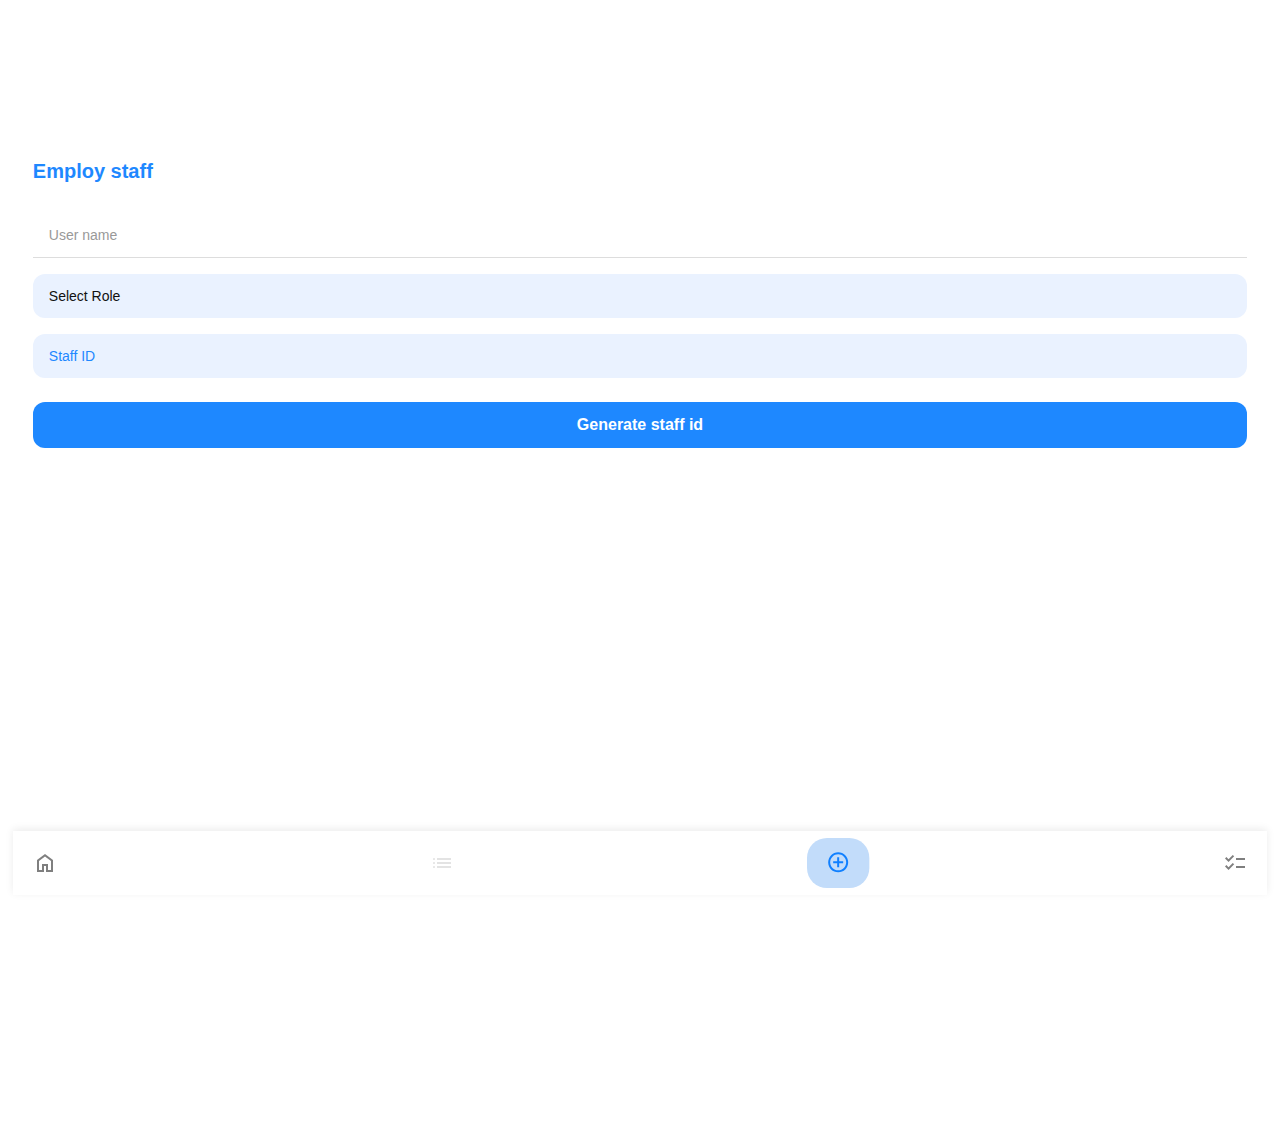
<file: addStaff/addStaff.html>
<!DOCTYPE html>
<html lang="en">
<head>
  <meta charset="UTF-8" />
  <meta name="viewport" content="width=device-width, initial-scale=1.0" />
  <title>Add Staff</title>
  <link rel="stylesheet" href="addStaff.css" />
  <script src="./addStaff.js" defer></script>
</head> 
<body>

  <div class="app">

    <!-- CONTENT AREA -->
    <main class="content">
      <section class="form-section">
        <h2 class="form-title">Employ staff</h2>
        
        <form class="staff-form">
          <div class="form-group">
            <input 
              type="text" 
              class="form-input" 
              placeholder="User name" 
              required
            >
          </div>

          <div class="form-group">
            <select class="form-input staff-role" required>
              <option value="" disabled selected>Select Role</option>
              <option value="admin">Admin</option>
              <option value="manager">Manager</option>
              <option value="staff">Staff</option>
              <option value="intern">Intern</option>
            </select>
          </div>

          <div class="form-group">
            <input 
              type="text" 
              class="form-input staff-id-input" 
              placeholder="Staff ID" 
              readonly
            >
          </div>


          <button type="button" class="btn-primary" id="generateBtn">
            Generate staff id
          </button>
        </form>
      </section>
    </main>

    <!-- BOTTOM NAVIGATION -->
    <nav class="bottom-nav">
      <a href="../index.html" class="nav-item" title="Home">
        <img src="../assets/home.svg" alt="">
      </a>

      <a href="../attendance/attendance.html" class="nav-item" title="Attendance">
        <img src="../assets/list.svg" alt="">
      </a>

      <a href="./addStaff.html" class="nav-item active" title="Add">
        <img src="../assets/add_circlePage.svg" alt="">
      </a>

      <a href="../staffList/staffList.html" class="nav-item" title="Reports">
        <img src="../assets/checklist.svg" alt="">
      </a>
    </nav>

  </div>

  <script src="addStaff.js"></script>

</body>
</html>
</file>
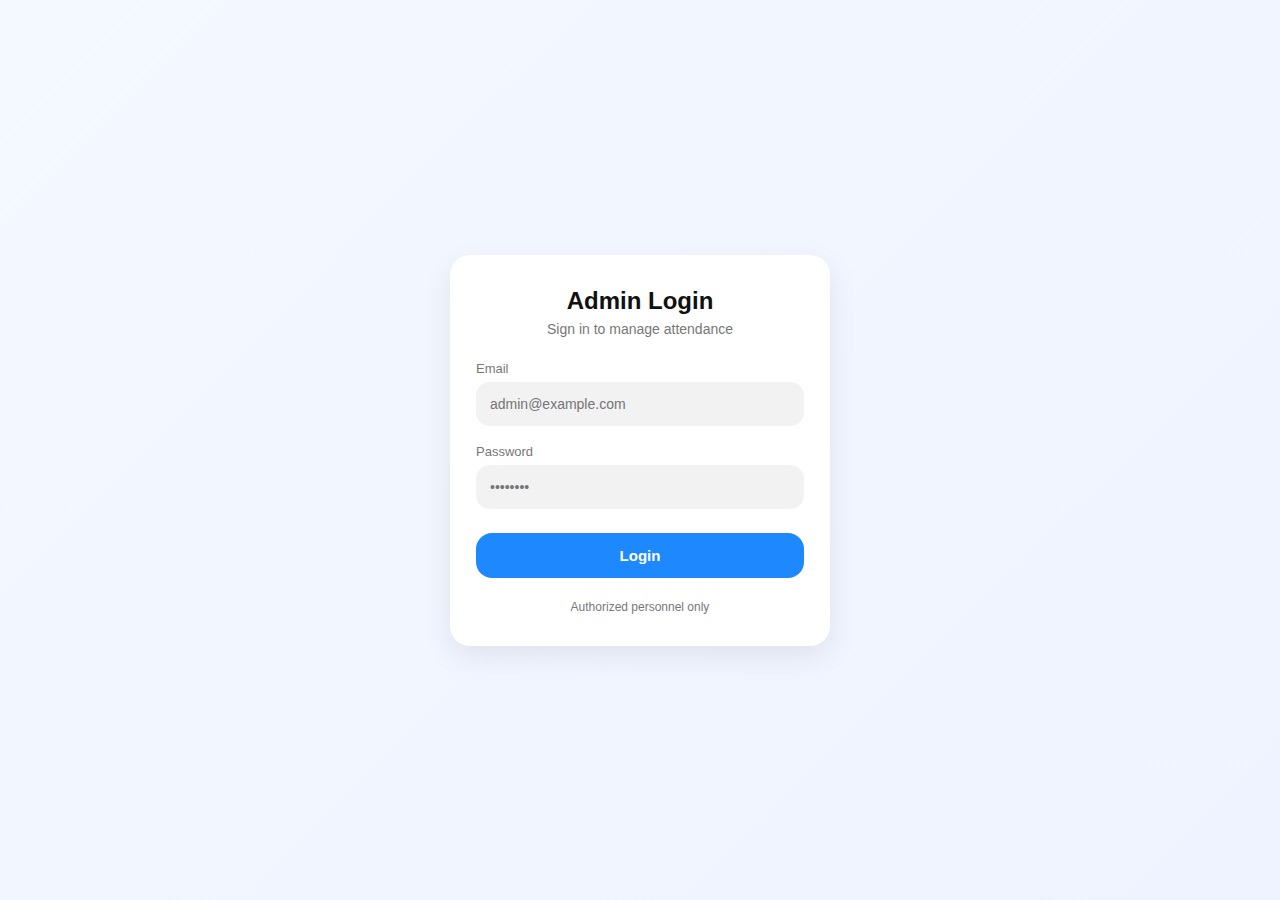
<file: authentication/login.html>
<!DOCTYPE html>
<html lang="en">
<head>
  <meta charset="UTF-8" />
  <meta name="viewport" content="width=device-width, initial-scale=1.0" />
  <title>Admin Login</title>
  <link rel="stylesheet" href="login.css" />
</head>
<body>

  <div class="login-wrapper">
    <div class="login-card">

      <h1>Admin Login</h1>
      <p class="subtitle">Sign in to manage attendance</p>

      <form>
        <div class="input-group">
          <label for="email">Email</label>
          <input
            type="email"
            id="email"
            placeholder="admin@example.com"
            required
          />
        </div>

        <div class="input-group">
          <label for="password">Password</label>
          <input
            type="password"
            id="password"
            placeholder="••••••••"
            required
          />
        </div>

        <button type="submit" class="login-btn">
          Login
        </button>
      </form>

      <div class="footer-text">
        Authorized personnel only
      </div>

    </div>
  </div>

</body>
</html>
</file>
<file: addStaff/addStaff.css>
:root {
  --blue: #1e88ff;
  --blue-light: #eaf2ff;
  --green-light: #e9fbe9;
  --red-light: #ffe5e5;
  --gray: #f2f2f2;
  --text-dark: #111;
  --text-muted: #8a8a8a;
}

* {
  box-sizing: border-box;
  font-family: -apple-system, BlinkMacSystemFont, "Segoe UI", Roboto, sans-serif;
}

body {
  margin: 0;
  display: flex;
  justify-content: center;
  overflow: hidden;
}

.app {
  background: #fff;
  padding: 20px;
  position: relative;
  margin: 120px auto;
  width: 98vw;
  height: 100vh;
}

/* HEADER */
.header {
  display: flex;
  justify-content: space-between;
  align-items: center;
  margin-bottom: 20px;
}

.header h1 {
  font-size: 20px;
  margin: 0;
  font-weight: 600;
}

.avatar {
  width: 40px;
  height: 40px;
  border-radius: 50%;
  background: var(--gray);
}

/* CONTENT */
.content {
  margin-bottom: 80px;
}

/* FORM SECTION */
.form-section {
  padding: 20px 0;
}

.form-title {
  font-size: 20px;
  font-weight: 600;
  color: var(--blue);
  margin: 0 0 30px 0;
}

.staff-form {
  display: flex;
  flex-direction: column;
  gap: 16px;
}

.form-group {
  display: flex;
  flex-direction: column;
}

.form-input {
  padding: 14px 16px;
  border: none;
  border-bottom: 1px solid #ddd;
  font-size: 14px;
  font-family: inherit;
  background-color: transparent;
  color: var(--text-dark);
}

.form-input::placeholder {
  color: #999;
}

.form-input:focus {
  outline: none;
  border-bottom-color: var(--blue);
}

.staff-id-input {
  background-color: var(--blue-light);
  border: none;
  border-radius: 12px;
  padding: 14px 16px;
}

.staff-id-input::placeholder {
  color: var(--blue);
}

/* STAFF ROLE DROPDOWN */
.staff-role {
  -webkit-appearance: none;
  -moz-appearance: none;
  appearance: none;
  background-color: var(--blue-light);
  border: none;
  border-radius: 12px;
  padding: 14px 16px;
  font-size: 14px;
  color: var(--text-dark);
  cursor: pointer;
  width: 100%;
}

.staff-role:focus {
  outline: none;
  border: 1px solid var(--blue);
}

.staff-role option {
  color: var(--text-dark);
}


.btn-primary {
  padding: 14px 20px;
  background-color: var(--blue);
  color: white;
  border: none;
  border-radius: 12px;
  font-size: 16px;
  font-weight: 600;
  cursor: pointer;
  transition: background-color 0.3s ease;
  margin-top: 8px;
}

.btn-primary:hover {
  background-color: #1565c0;
}

.btn-primary:active {
  background-color: #0d47a1;
}

/* BOTTOM NAVIGATION */
.bottom-nav {
  position: fixed;
  bottom: 5px;
  left: 1vw;
  right: 1vw;
  width: 98vw;
  background: #fff;
  border-radius: 0;
  padding: 10px;
  display: flex;
  justify-content: space-between;
  box-shadow: 0 -2px 8px rgba(0, 0, 0, 0.08);
}

.nav-item {
  width: 44px;
  height: 44px;
  border-radius: 14px;
  display: flex;
  align-items: center;
  justify-content: center;
  text-decoration: none;
  color: var(--text-muted);
  font-size: 18px;
}

.nav-item.active {
  background-color: #eaf2ff;
  color: #1e88ff;
}
</file>
<file: authentication/login.css>
:root {
  --blue: #1e88ff;
  --blue-light: #eaf2ff;
  --text-dark: #111;
  --text-muted: #777;
  --gray: #f2f2f2;
}

* {
  box-sizing: border-box;
  font-family: -apple-system, BlinkMacSystemFont, "Segoe UI", Roboto, sans-serif;
}

body {
  margin: 0;
  min-height: 100vh;
  background: linear-gradient(135deg, #f4f8ff, #eef3ff);
  display: flex;
  align-items: center;
  justify-content: center;
}

.login-wrapper {
  width: 100%;
  padding: 20px;
}

.login-card {
  max-width: 380px;
  margin: auto;
  background: #fff;
  padding: 32px 26px;
  border-radius: 20px;
  box-shadow: 0 10px 30px rgba(0, 0, 0, 0.08);
}

.login-card h1 {
  margin: 0;
  font-size: 24px;
  color: var(--text-dark);
  text-align: center;
}

.subtitle {
  margin: 6px 0 24px;
  text-align: center;
  font-size: 14px;
  color: var(--text-muted);
}

.input-group {
  display: flex;
  flex-direction: column;
  margin-bottom: 18px;
}

.input-group label {
  font-size: 13px;
  margin-bottom: 6px;
  color: var(--text-muted);
}

.input-group input {
  padding: 14px;
  border-radius: 14px;
  border: none;
  background: var(--gray);
  font-size: 14px;
}

.input-group input:focus {
  outline: 2px solid var(--blue);
  background: #fff;
}

.login-btn {
  width: 100%;
  padding: 14px;
  border-radius: 16px;
  border: none;
  background: var(--blue);
  color: #fff;
  font-size: 15px;
  font-weight: 600;
  cursor: pointer;
  margin-top: 6px;
}

.login-btn:hover {
  opacity: 0.95;
}

.footer-text {
  margin-top: 22px;
  text-align: center;
  font-size: 12px;
  color: var(--text-muted);
}
</file>
